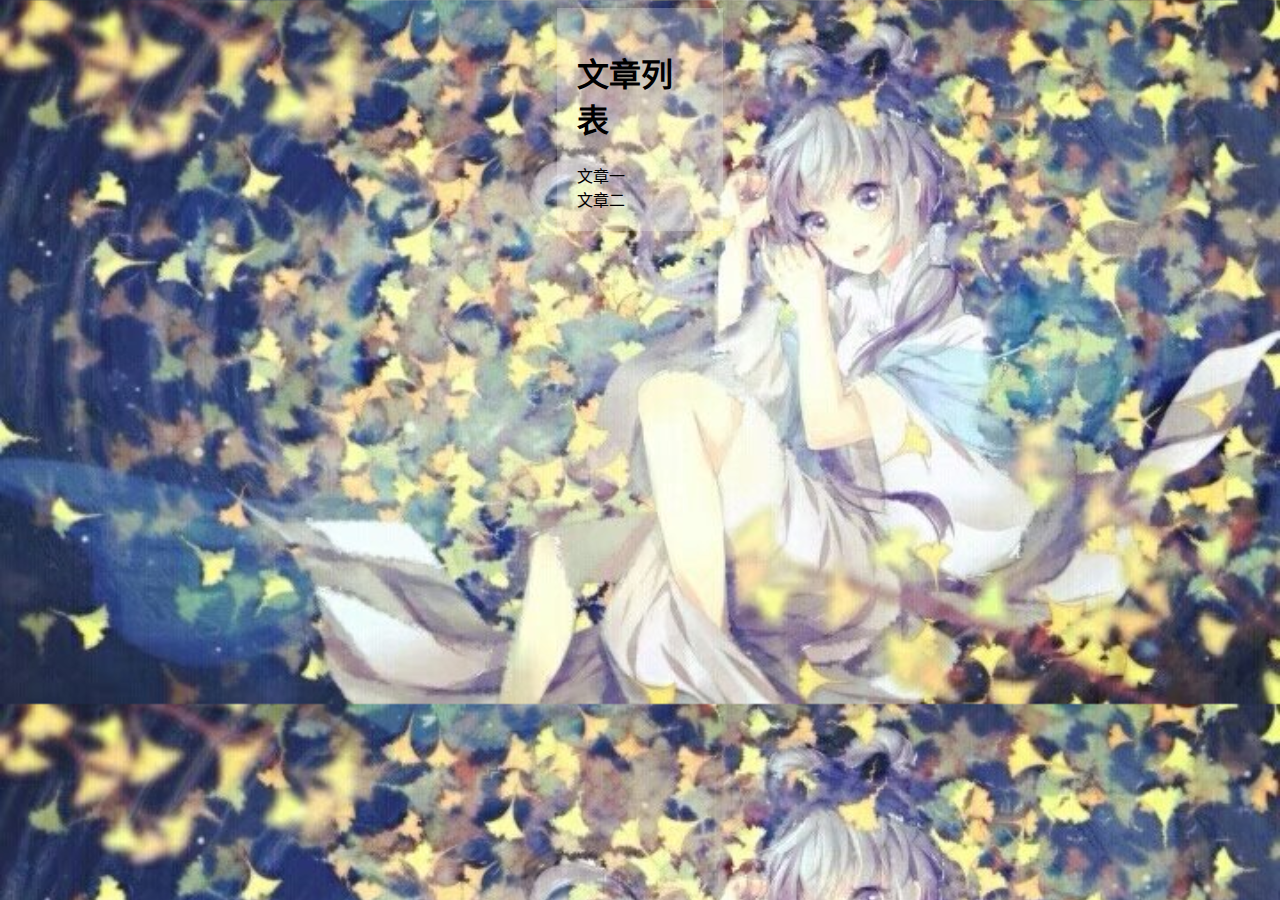
<file: index原始.html>
<!DOCTYPE html>
<html lang="zh-CN"> <!-- 设置网页语言为中文 -->
<head>
  <meta charset="UTF-8"> <!-- 设置字符编码为 UTF-8，支持中文 -->
  <meta name="viewport" content="width=device-width, initial-scale=1.0"> <!-- 响应式设计，适配手机屏幕 -->
  <title>JHR的网页</title> <!-- 网页标题 -->

  <!-- JavaScript：点击文章标题后显示对应内容 -->
  <script>
    function showArticle(id) {
      // 获取所有 class 为 "page" 的元素（包括首页和文章页）
      const pages = document.querySelectorAll('.page');

      // 把所有页面都隐藏
      pages.forEach(function(page) {
        page.style.display = 'none';
      });

      // 显示你点击的那个页面（通过 id 找到）
      document.getElementById(id).style.display = 'block';
    }
  </script>

  <!-- CSS 样式：美化网页 -->
  <style>
    body { /* 整个网页背景 */
     background-image: url("img/5d4caa2127d30f392bbda8f8e6851ed6.jpg"); /* 背景图 */
      background-size: cover; /* 背景图铺满整个页面 */
    }

    article img { /* 所有图像设置 */
      width: 95%; /* 图片宽度占盒子的 95% */
      max-width: 600px; /* 最大宽度不超过 600px */
      height: auto; /* 自动保持比例 */
      display: block;
      margin: 10px auto;
      border-radius: 8px; /* 圆角 */
      box-shadow: 0 4px 12px rgba(0,0,0,0.2); /* 阴影效果 */
      transition: transform 0.3s ease; /* 鼠标悬停时的动画 */
    }

    article img:hover {
      transform: scale(1.05); /* 鼠标悬停时放大一点点 */
    }

    .biaoti { /* 所有标题设置样式 */
      font-size: 20px; /* 标题字体大小 */
      text-align: center; /* 居中显示 */
      color: #333; /* 字体颜色 */
      margin-bottom: 10px; /* 与下面段落拉开距离 */
    }

    p { /* p标签内容样式 */
      line-height: 1.8; /* 行距 */
      margin: 10px 0; /* 段落上下间距 */
      font-size: 15px; /* 字体大小 */
      text-indent: 2em; /* 首行缩进两个字符 */
    }
    #home { /* 文章列表盒子 */
      width: 10%; /* 宽度占页面的 10% */
      padding: 20px;
      margin: auto; /* 上下外边距为 30px，左右自动居中 */
      background: rgba(255, 255, 255, 0.25); /* 半透明背景 */
      flex-direction: row-reverse; /*  */
    }

  ::selection {
    color: white;              /* 选中文字的颜色 */
    background-color: #007BFF; /* 选中文字的背景色 */
  }

article { /* 文章盒子 */
  width: 75%; /* 设置内容区域宽度为页面宽度的 75%，让内容居中且不占满整个屏幕 */
  margin: 30px auto; /* 上下外边距为 30px，左右自动居中 */
  padding: 20px; /* 内容区域内边距为 20px，避免文字贴边 */
  background: rgba(255, 255, 255, 0.25); /* 设置半透明白色背景，实现毛玻璃效果的底色 */
  border-radius: 8px; /* 设置圆角为 8px，使盒子边缘更柔和 */
  box-shadow: 0 8px 20px rgba(0, 0, 0, 0.2); /* 添加阴影效果，增强立体感和层次感 */
  backdrop-filter: blur(10px); /* 应用背景模糊效果，制造毛玻璃视觉效果 */
  -webkit-backdrop-filter: blur(10px); /* Safari 浏览器的兼容写法 */
  border: 1px solid rgba(255, 255, 255, 0.3); /* 添加半透明白色边框，增强毛玻璃质感 */
}

  </style>
</head>

<body>

  <!-- 首页列表 -->
  <div id="home" class="page">
    <h1>文章列表</h1>
    <!-- 点击这些按钮会调用 showArticle 函数，显示对应文章 -->
    <div class="article-box" onclick="showArticle('goto1')">文章一</div>
    <div class="article-box" onclick="showArticle('goto2')">文章二</div>
  </div>

  <!-- 文章一内容 -->
  <div id="goto1" class="page" style="display: none;"> <!-- 默认隐藏 -->
    <article id="txt1">
      <h1 class="biaoti">唉，职校，屮，狗屎军训，我好烦，我到底能不能学好考入本科</h1>
      <p>25/8/17，现在已经是在职校待的第3天了，环境，同学，都很差劲，还有那个SB姓liu的教官，弄军训的，明明没。。。。8/18：17号没写完，不写了</p>
    </article>
  </div>

  <!-- 文章二内容 -->
  <div id="goto2" class="page" style="display: none;"> <!-- 默认隐藏 -->
    <article>
      <h1 class="biaoti">今天在职校烦死了，上午挨罚</h1>
      <p>25/8/18</p>
      <p>今天上午挨罚了，真是烦死了，教官姓liu的，真是个SB，真想打他一顿</p>
      <p>第二段了？我如何体现出来？打空格？</p>
      <p>网页效果</p>
      <img src="img/1.png"> <!-- 插入图片 -->
    </article>
  </div>

</body>
</html>
</file>
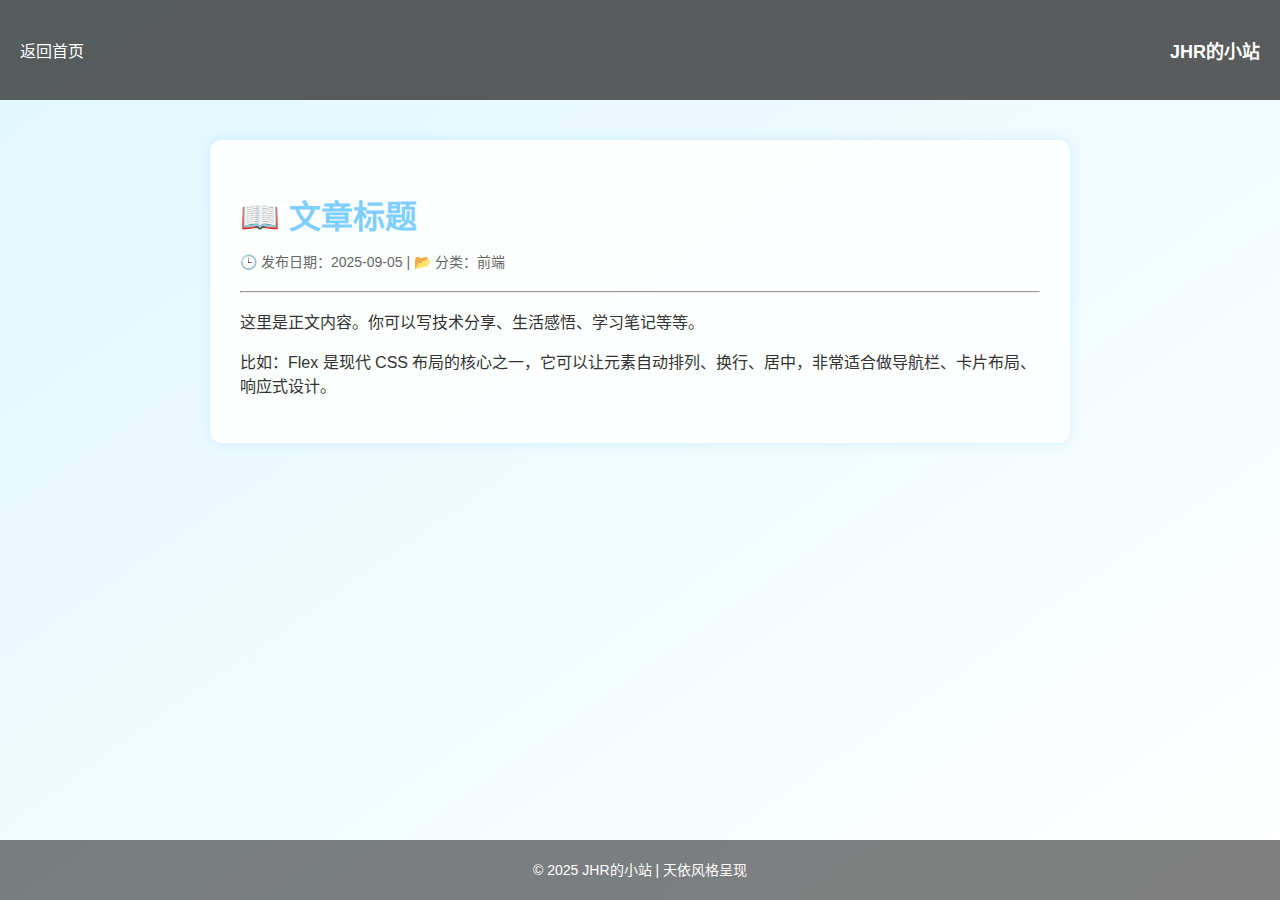
<file: articles/article1.html>
<!DOCTYPE html>
<html lang="zh-CN">
<head>
  <meta charset="UTF-8" />
  <title>文章标题 - JHR的小站</title>
  <link rel="stylesheet" href="/css/style.css" /> <!-- 引入公共样式 -->
</head>
<body>
  <div class="wrapper">
    <!-- 导航栏 -->
    <div class="home">
      <div class="nav-item"><i class="fas fa-home"></i> <a href="../index.html">返回首页</a></div>
      <div class="nav-right">JHR的小站</div>
    </div>

    <!-- 正文内容 -->
    <div class="content">
      <div class="section article-section">
        <h1>📖 文章标题</h1>
        <p class="meta">🕒 发布日期：2025-09-05 | 📂 分类：前端</p>
        <hr>
        <p>这里是正文内容。你可以写技术分享、生活感悟、学习笔记等等。</p>
        <p>比如：Flex 是现代 CSS 布局的核心之一，它可以让元素自动排列、换行、居中，非常适合做导航栏、卡片布局、响应式设计。</p>
      </div>
    </div>

    <!-- 页脚 -->
    <div class="footer">© 2025 JHR的小站 | 天依风格呈现</div>
  </div>
</body>
</html>
</file>
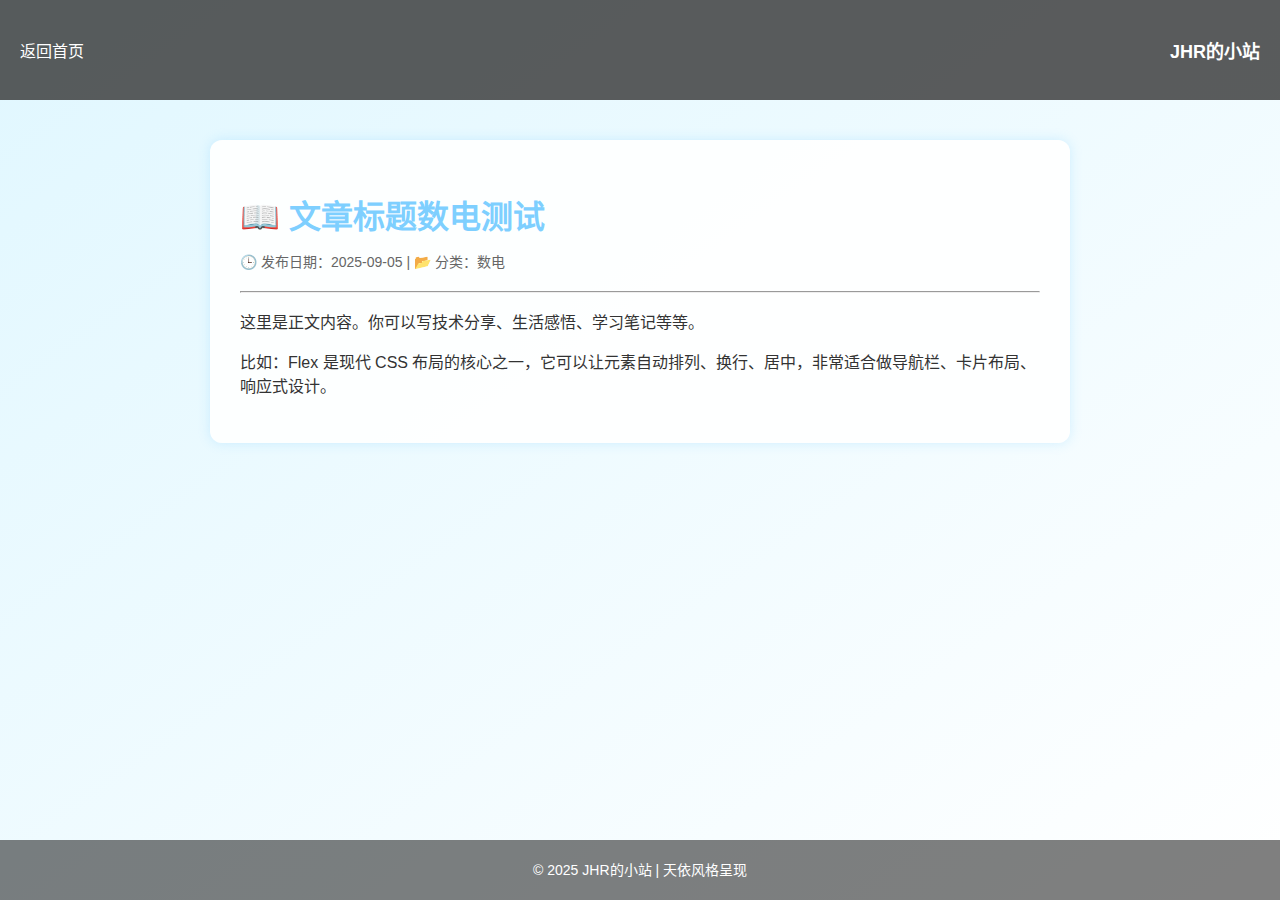
<file: articles/my.html>
<!DOCTYPE html>
<html lang="zh-CN">
<head>
  <meta charset="UTF-8" />
  <title>文章标题 - JHR的小站</title>
  <link rel="stylesheet" href="/css/style.css" /> <!-- 引入公共样式 -->
</head>
<body>
  <div class="wrapper">
    <!-- 导航栏 -->
    <div class="home">
      <div class="nav-item"><i class="fas fa-home"></i> <a href="../index.html">返回首页</a></div>
      <div class="nav-right">JHR的小站</div>
    </div>

    <!-- 正文内容 -->
    <div class="content">
      <div class="section article-section">
        <h1>📖 文章标题数电测试</h1>
        <p class="meta">🕒 发布日期：2025-09-05 | 📂 分类：数电</p>
        <hr>
        <p>这里是正文内容。你可以写技术分享、生活感悟、学习笔记等等。</p>
        <p>比如：Flex 是现代 CSS 布局的核心之一，它可以让元素自动排列、换行、居中，非常适合做导航栏、卡片布局、响应式设计。</p>
      </div>
    </div>

    <!-- 页脚 -->
    <div class="footer">© 2025 JHR的小站 | 天依风格呈现</div>
  </div>
</body>
</html>
</file>
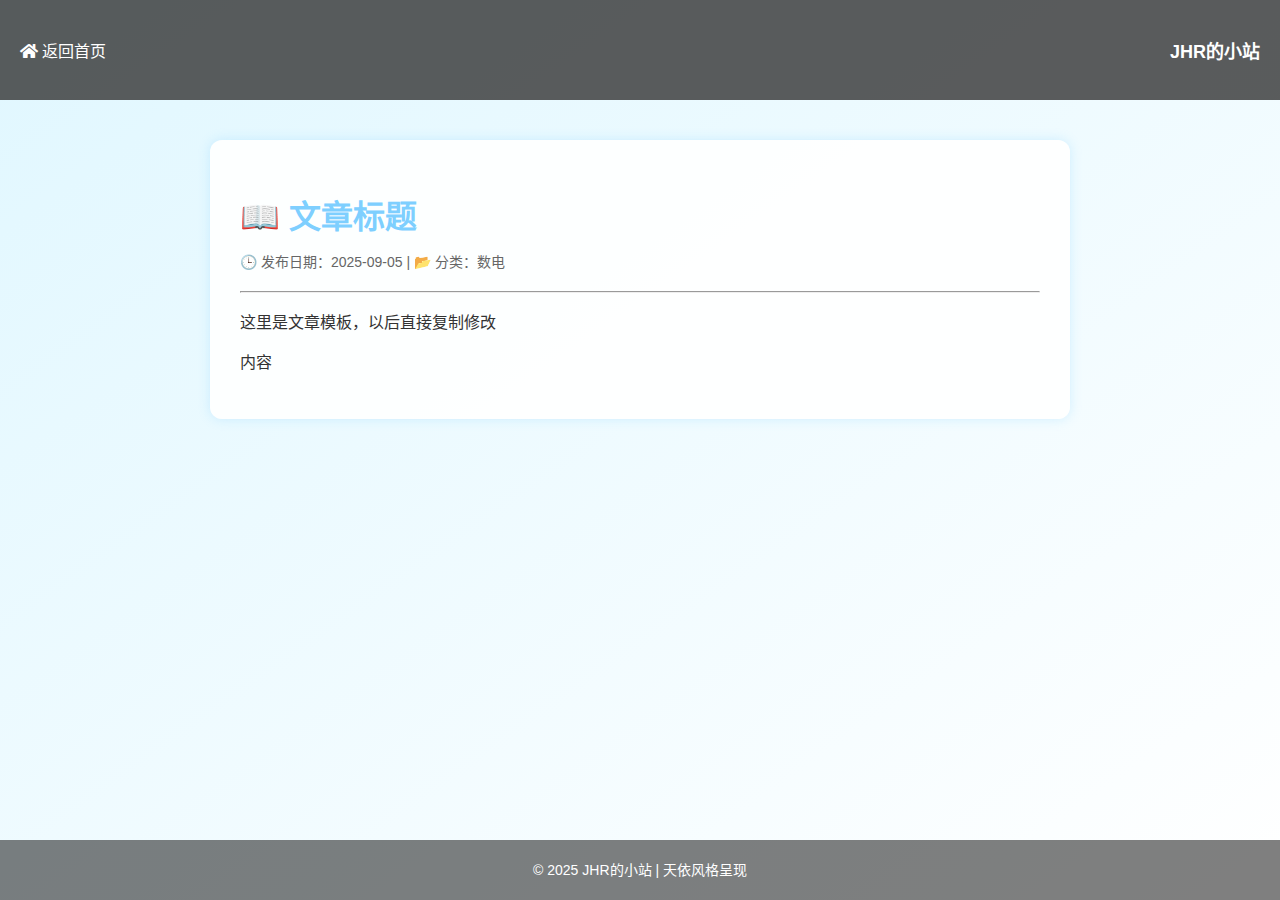
<file: articles/sayhi.html>
<!DOCTYPE html>
<html lang="zh-CN">
<head>
  <meta charset="UTF-8" />
  <title>JHR的小站</title>
  <link rel="stylesheet" href="/css/style.css" /> <!-- 引入公共样式 -->
  <link rel="stylesheet" href="https://cdnjs.cloudflare.com/ajax/libs/font-awesome/5.15.3/css/all.min.css" /> <!-- 图标库 -->
</head>
<body>
  <div class="wrapper">
    <!-- 顶部导航栏 -->
    <div class="home">
      <div class="nav-item">
        <a href="../index.html" style="color:white; text-decoration:none;">
          <i class="fas fa-home"></i> 返回首页
        </a>
      </div>
      <div class="nav-right">JHR的小站</div>
    </div>

    <!-- 正文内容区域 -->
    <div class="content">
      <div class="section article-section">
        <h1>📖 文章标题</h1>
        <p class="meta">🕒 发布日期：2025-09-05 | 📂 分类：数电</p>
        <hr>
        <p>这里是文章模板，以后直接复制修改</p>
        <p>内容</p>
      </div>
    </div>

    <!-- 页脚 -->
    <div class="footer">© 2025 JHR的小站 | 天依风格呈现</div>
  </div>
</body>
</html>
</file>
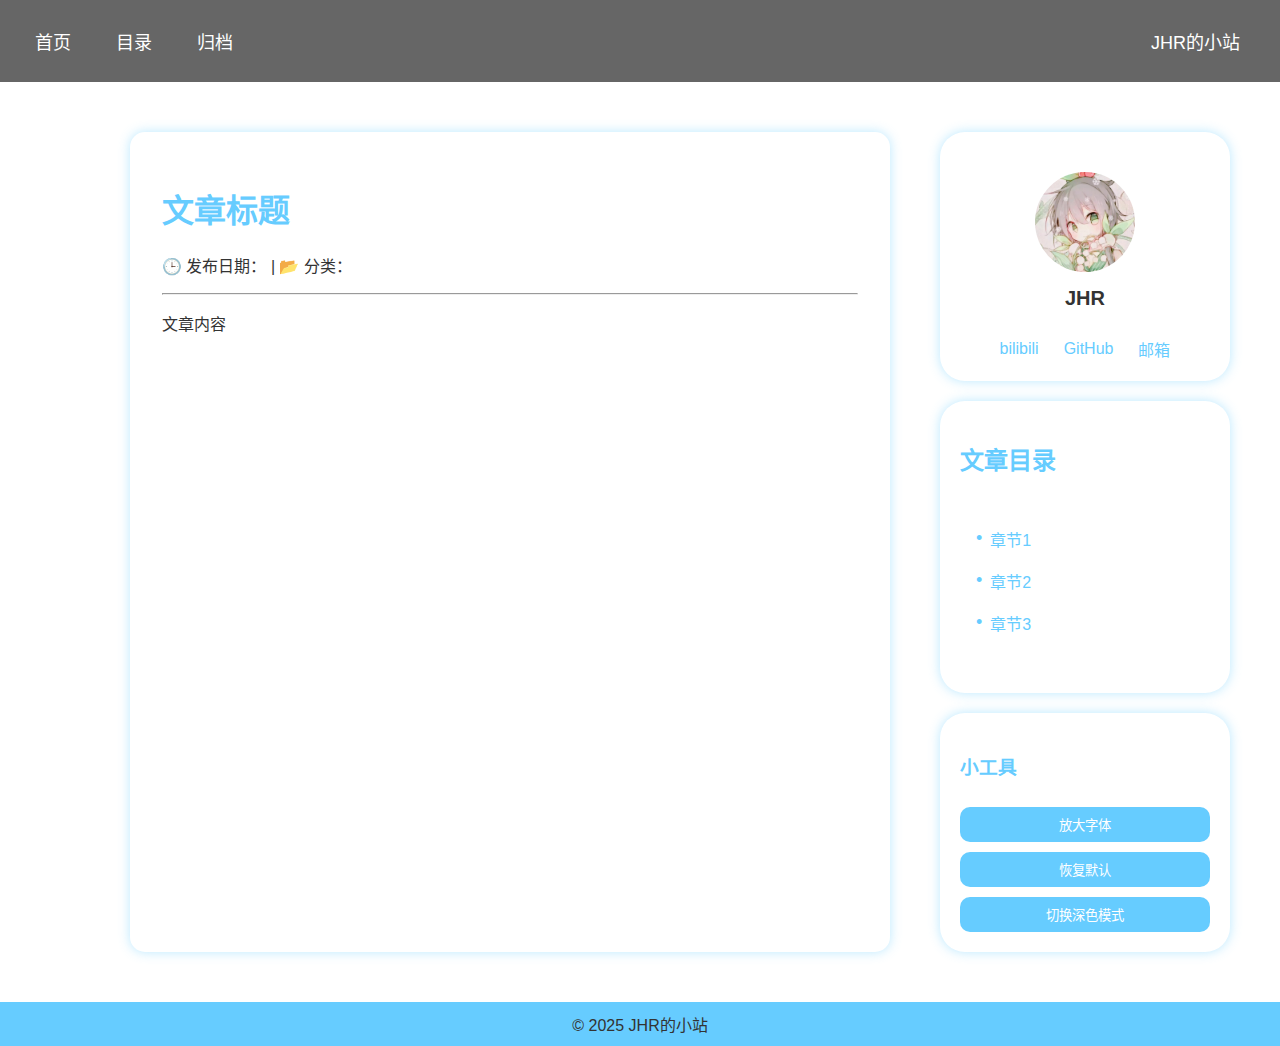
<file: articles/wenzhangmulu.html>
<!DOCTYPE html>
<html lang="zh-CN">
<head>
  <meta charset="UTF-8">
  <meta name="viewport" content="width=device-width, initial-scale=1.0">
  <title>文章模板</title>
  <link rel="stylesheet" href="https://cdnjs.cloudflare.com/ajax/libs/font-awesome/5.15.3/css/all.min.css" />
  <link rel="style" href="/css/maintext.css"> 
</head>

<style>
  @import url('/css/maintext.css');
</style>
<body>
  <div class="wrapper">
   <!-- 顶部导航栏 -->
  <div class="hengfu">
    <a href ="/index.html">首页</a>
    <a href ="#">目录</a>
    <a href ="#">归档</a>
    <p class="nav-right">JHR的小站</p>
  </div>
  
  <!-- 正文内容区域 -->
   <div class="layout">
   <div class="maintext">
    <h1>文章标题</h1>
    <p class ="meta">🕒 发布日期： | 📂 分类：</p>
    <hr>
    <p> 文章内容 </p>
  </div>

<!--侧边栏-->
<!-- 作者信息 -->
 <div class="sidebar">
<div class="Author">
  <img class="img" src="/img/avatar.jpg" alt="头像"> 
  <h3 class="name">JHR</h3>
  <div class="links">
  <a class="a" href="https://space.bilibili.com/1266839139?spm_id_from=333.1387.0.0">bilibili</a>
  <a class="a" href="https://github.com/JHRASD">GitHub</a>
  <a href="mailto:JHR_BSOD_MIMZ1@outlook.com" class="a">邮箱</a>
  </div>
</div>

<!-- 文章目录 -->
<div class="mulu">
<h2 style="color: #66ccff"> 文章目录</h2>
<ul>
  <li><a href="#section1">章节1</a></li> 
  <li><a href="#section2">章节2</a></li>
  <li><a href="#section3">章节3</a></li>
</ul>
</div>


<!-- 小工具 -->   
<div class="tools">
  <h3  style="color: #66ccff" >小工具</h3>
  <button onclick="document.body.style.fontSize='30px'">放大字体</button>
  <button onclick="document.body.style.fontSize='16px'">恢复默认</button>
  <button onclick="document.body.classList.toggle('dark')">切换深色模式</button>

</div>

</div>
</div>
 

  <!-- 页脚 -->
  <div class="footer">    © 2025 JHR的小站   </div>
</div>
</body>
</html>
</file>
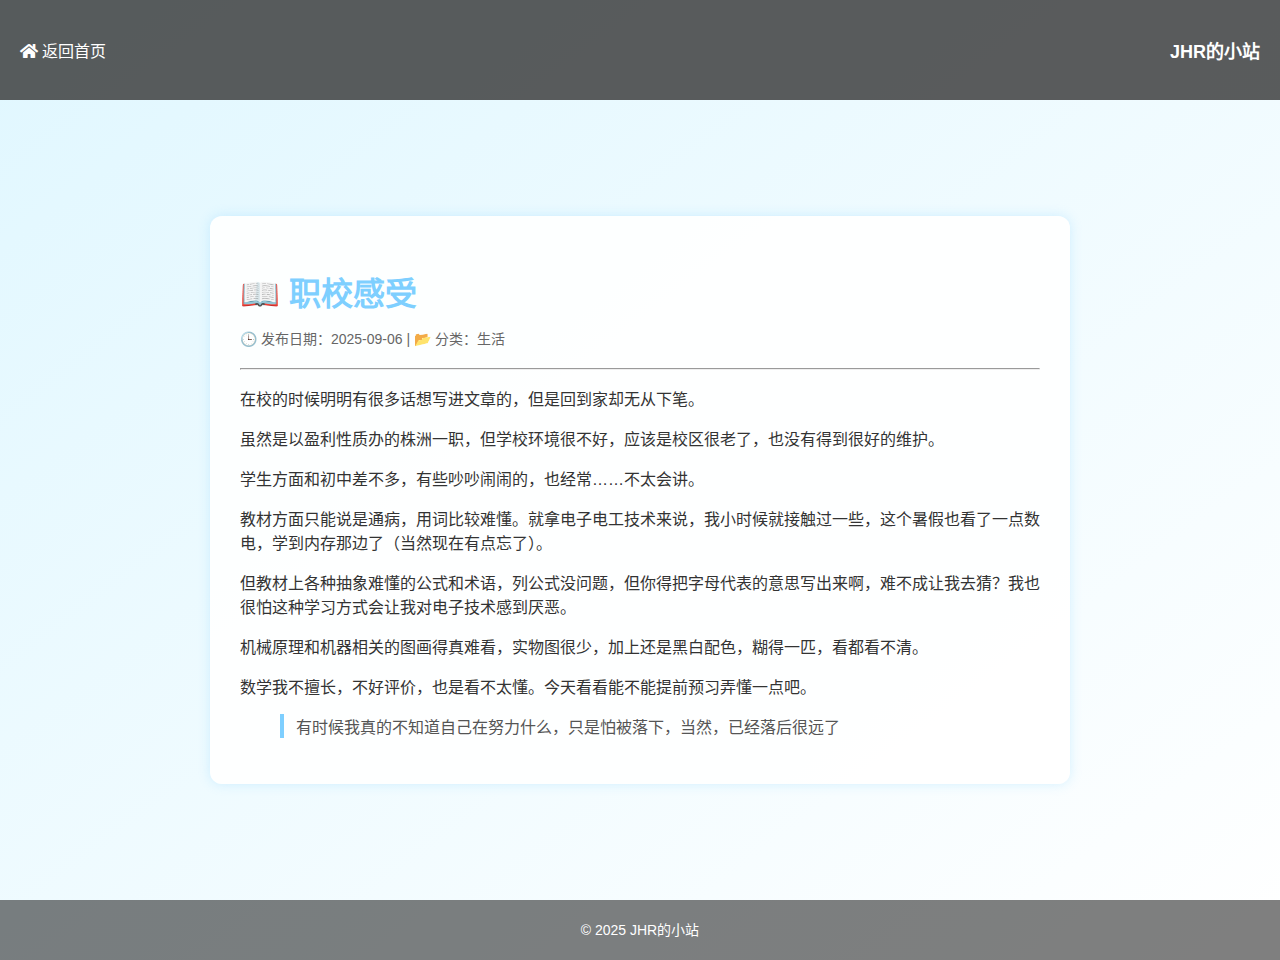
<file: articles/生活，职校第一天感受.html>
<!DOCTYPE html>
<html lang="zh-CN">
<head>
  <meta charset="UTF-8" />
  <title>文章标题 - JHR的小站</title>
  <link rel="stylesheet" href="/css/style.css" /> <!-- 引入公共样式 -->
  <link rel="stylesheet" href="https://cdnjs.cloudflare.com/ajax/libs/font-awesome/5.15.3/css/all.min.css" /> <!-- 图标库 -->
</head>
<body>
  <div class="wrapper">
    <!-- 顶部导航栏 -->
    <div class="home">
      <div class="nav-item">
        <a href="../index.html" style="color:white; text-decoration:none;">
          <i class="fas fa-home"></i> 返回首页
        </a>
      </div>
      <div class="nav-right">JHR的小站</div>
    </div>

    <!-- 正文内容区域 -->
<div class="section article-section">
  <h1>📖 职校感受</h1>
  <p class="meta">🕒 发布日期：2025-09-06 | 📂 分类：生活</p>
  <hr>

  <p>在校的时候明明有很多话想写进文章的，但是回到家却无从下笔。</p>


  <p>虽然是以盈利性质办的株洲一职，但学校环境很不好，应该是校区很老了，也没有得到很好的维护。</p>


  <p>学生方面和初中差不多，有些吵吵闹闹的，也经常……不太会讲。</p>


  <p>教材方面只能说是通病，用词比较难懂。就拿电子电工技术来说，我小时候就接触过一些，这个暑假也看了一点数电，学到内存那边了（当然现在有点忘了）。</p>
  <p>但教材上各种抽象难懂的公式和术语，列公式没问题，但你得把字母代表的意思写出来啊，难不成让我去猜？我也很怕这种学习方式会让我对电子技术感到厌恶。</p>


  <p>机械原理和机器相关的图画得真难看，实物图很少，加上还是黑白配色，糊得一匹，看都看不清。</p>


  <p>数学我不擅长，不好评价，也是看不太懂。今天看看能不能提前预习弄懂一点吧。</p>
  <blockquote style="border-left:4px solid #7ecfff; padding-left:12px; color:#555;">
  有时候我真的不知道自己在努力什么，只是怕被落下，当然，已经落后很远了
</blockquote>

</div>

    </div>

    <!-- 页脚 -->
    <div class="footer">© 2025 JHR的小站 </div>
  </div>
</body>
</html>
</file>
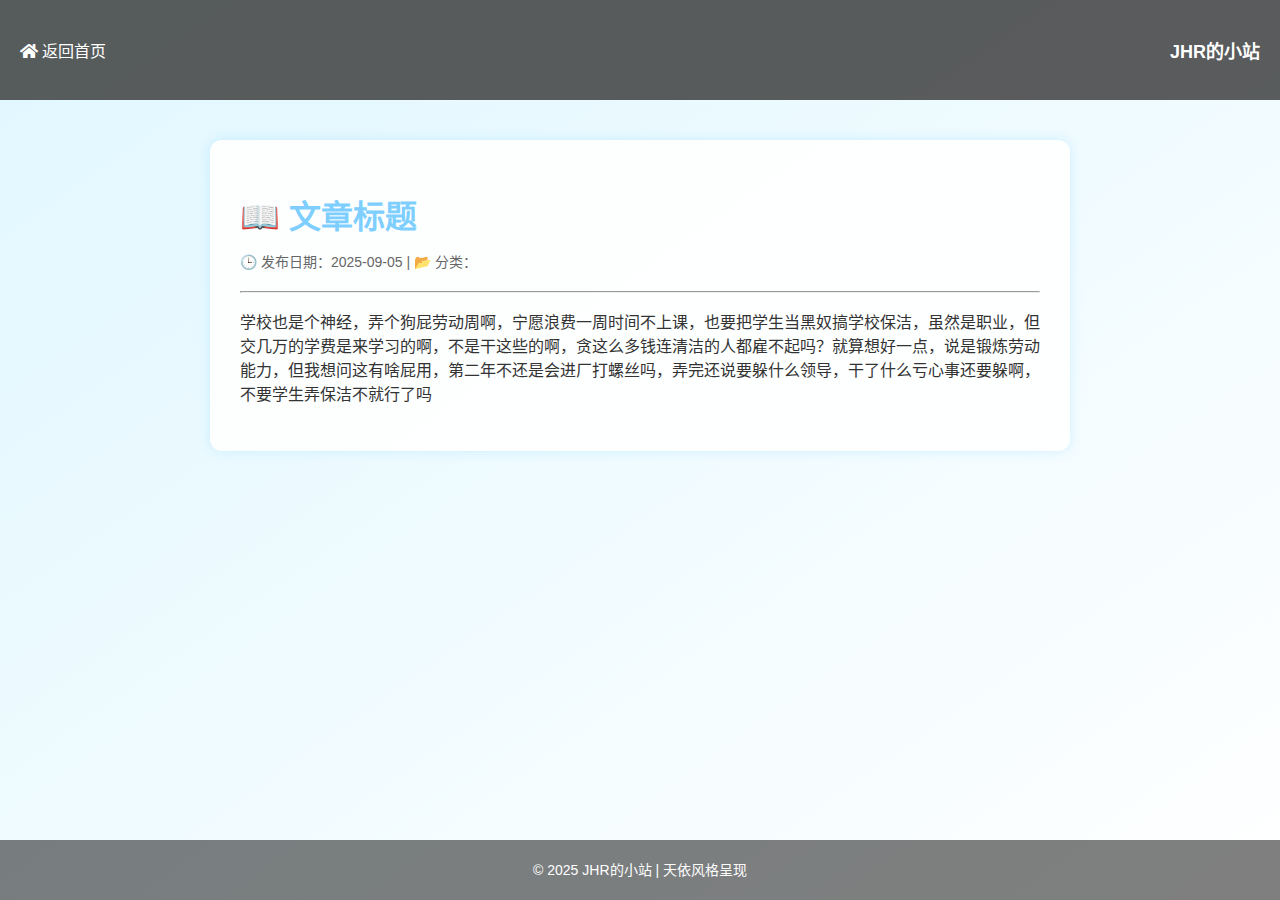
<file: articles/articles-day/c.html>
<!DOCTYPE html>
<html lang="zh-CN">
<head>
  <meta charset="UTF-8" />
  <title>JHR的小站</title>
  <link rel="stylesheet" href="/css/style.css" /> <!-- 引入公共样式 -->
  <link rel="stylesheet" href="https://cdnjs.cloudflare.com/ajax/libs/font-awesome/5.15.3/css/all.min.css" /> <!-- 图标库 -->
</head>
<body>
  <div class="wrapper">
    <!-- 顶部导航栏 -->
    <div class="home">
      <div class="nav-item">
        <a href="../index.html" style="color:white; text-decoration:none;">
          <i class="fas fa-home"></i> 返回首页
        </a>
      </div>
      <div class="nav-right">JHR的小站</div>
    </div>

    <!-- 正文内容区域 -->
    <div class="content">
      <div class="section article-section">
        <h1>📖 文章标题</h1>
        <p class="meta">🕒 发布日期：2025-09-05 | 📂 分类：</p>
        <hr>
        <p>  </p>
        <p>学校也是个神经，弄个狗屁劳动周啊，宁愿浪费一周时间不上课，也要把学生当黑奴搞学校保洁，虽然是职业，但交几万的学费是来学习的啊，不是干这些的啊，贪这么多钱连清洁的人都雇不起吗？就算想好一点，说是锻炼劳动能力，但我想问这有啥屁用，第二年不还是会进厂打螺丝吗，弄完还说要躲什么领导，干了什么亏心事还要躲啊，不要学生弄保洁不就行了吗</p>
      </div>
    </div>

    <!-- 页脚 -->
    <div class="footer">© 2025 JHR的小站 | 天依风格呈现</div>
  </div>
</body>
</html>
</file>
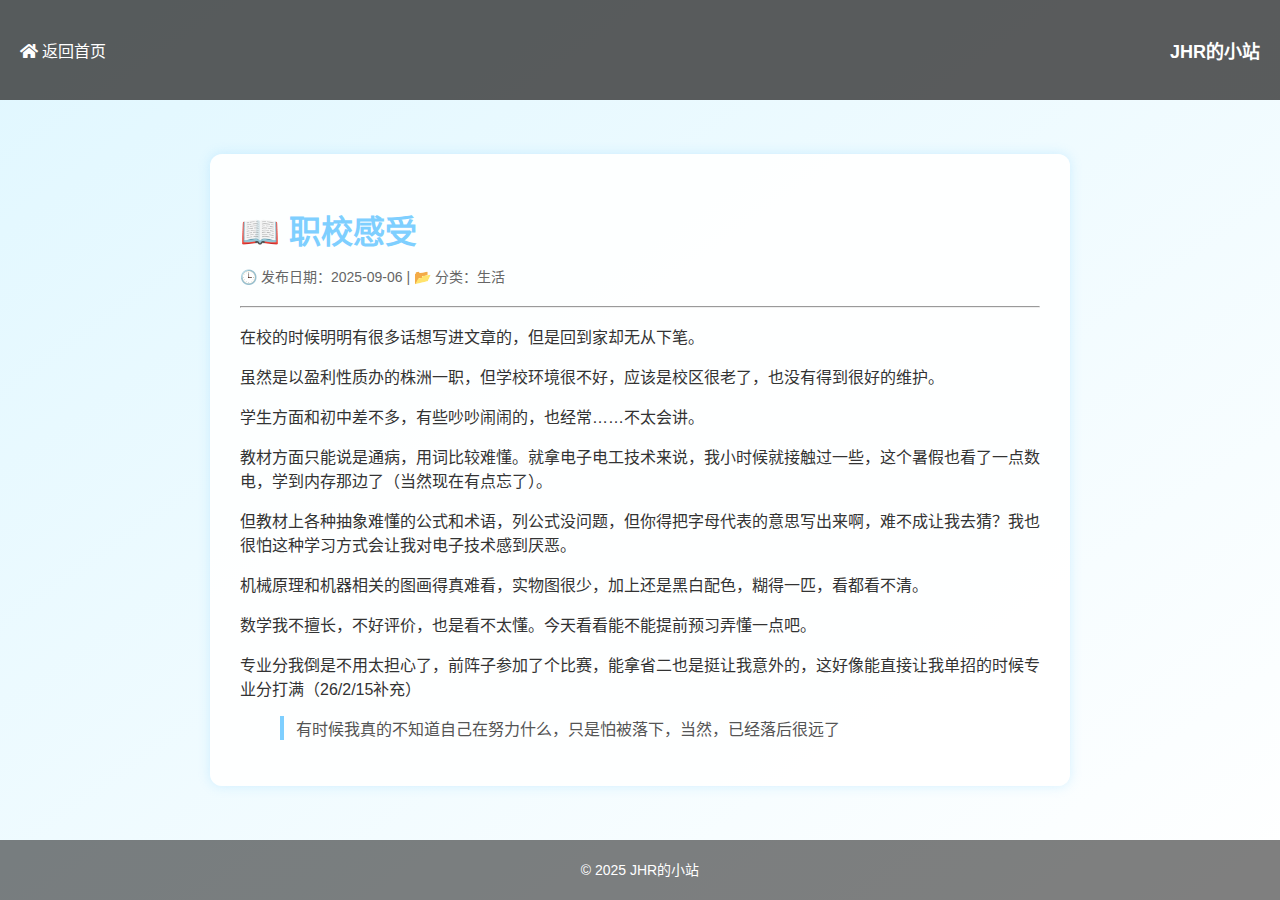
<file: articles/articles-day/生活，职校第一天感受.html>
<!DOCTYPE html>
<html lang="zh-CN">
<head>
  <meta charset="UTF-8" />
  <title>文章</title>
  <link rel="stylesheet" href="/css/style.css" />
  <link rel="stylesheet" href="https://cdnjs.cloudflare.com/ajax/libs/font-awesome/5.15.3/css/all.min.css" />
</head>
<body>
  <div class="wrapper">

    <!-- 顶部导航栏 -->
    <div class="home">
      <div class="nav-item">
        <a href="../index.html" style="color:white; text-decoration:none;">
          <i class="fas fa-home"></i> 返回首页
        </a>
      </div>
      <div class="nav-right">JHR的小站</div>
    </div>

    <!-- 正文内容区域 -->
    <div class="section article-section">
      <h1>📖 职校感受</h1>
      <p class="meta">🕒 发布日期：2025-09-06 | 📂 分类：生活</p>
      <hr>

      <p>在校的时候明明有很多话想写进文章的，但是回到家却无从下笔。</p>

      <p>虽然是以盈利性质办的株洲一职，但学校环境很不好，应该是校区很老了，也没有得到很好的维护。</p>

      <p>学生方面和初中差不多，有些吵吵闹闹的，也经常……不太会讲。</p>

      <p>教材方面只能说是通病，用词比较难懂。就拿电子电工技术来说，我小时候就接触过一些，这个暑假也看了一点数电，学到内存那边了（当然现在有点忘了）。</p>

      <p>但教材上各种抽象难懂的公式和术语，列公式没问题，但你得把字母代表的意思写出来啊，难不成让我去猜？我也很怕这种学习方式会让我对电子技术感到厌恶。</p>

      <p>机械原理和机器相关的图画得真难看，实物图很少，加上还是黑白配色，糊得一匹，看都看不清。</p>

      <p>数学我不擅长，不好评价，也是看不太懂。今天看看能不能提前预习弄懂一点吧。</p>

      <p>专业分我倒是不用太担心了，前阵子参加了个比赛，能拿省二也是挺让我意外的，这好像能直接让我单招的时候专业分打满（26/2/15补充）</p>

      <blockquote style="border-left:4px solid #7ecfff; padding-left:12px; color:#555;">
        有时候我真的不知道自己在努力什么，只是怕被落下，当然，已经落后很远了
      </blockquote>
    </div>

    <!-- 页脚 -->
    <div class="footer">© 2025 JHR的小站</div>

  </div>
</body>
</html>
</file>
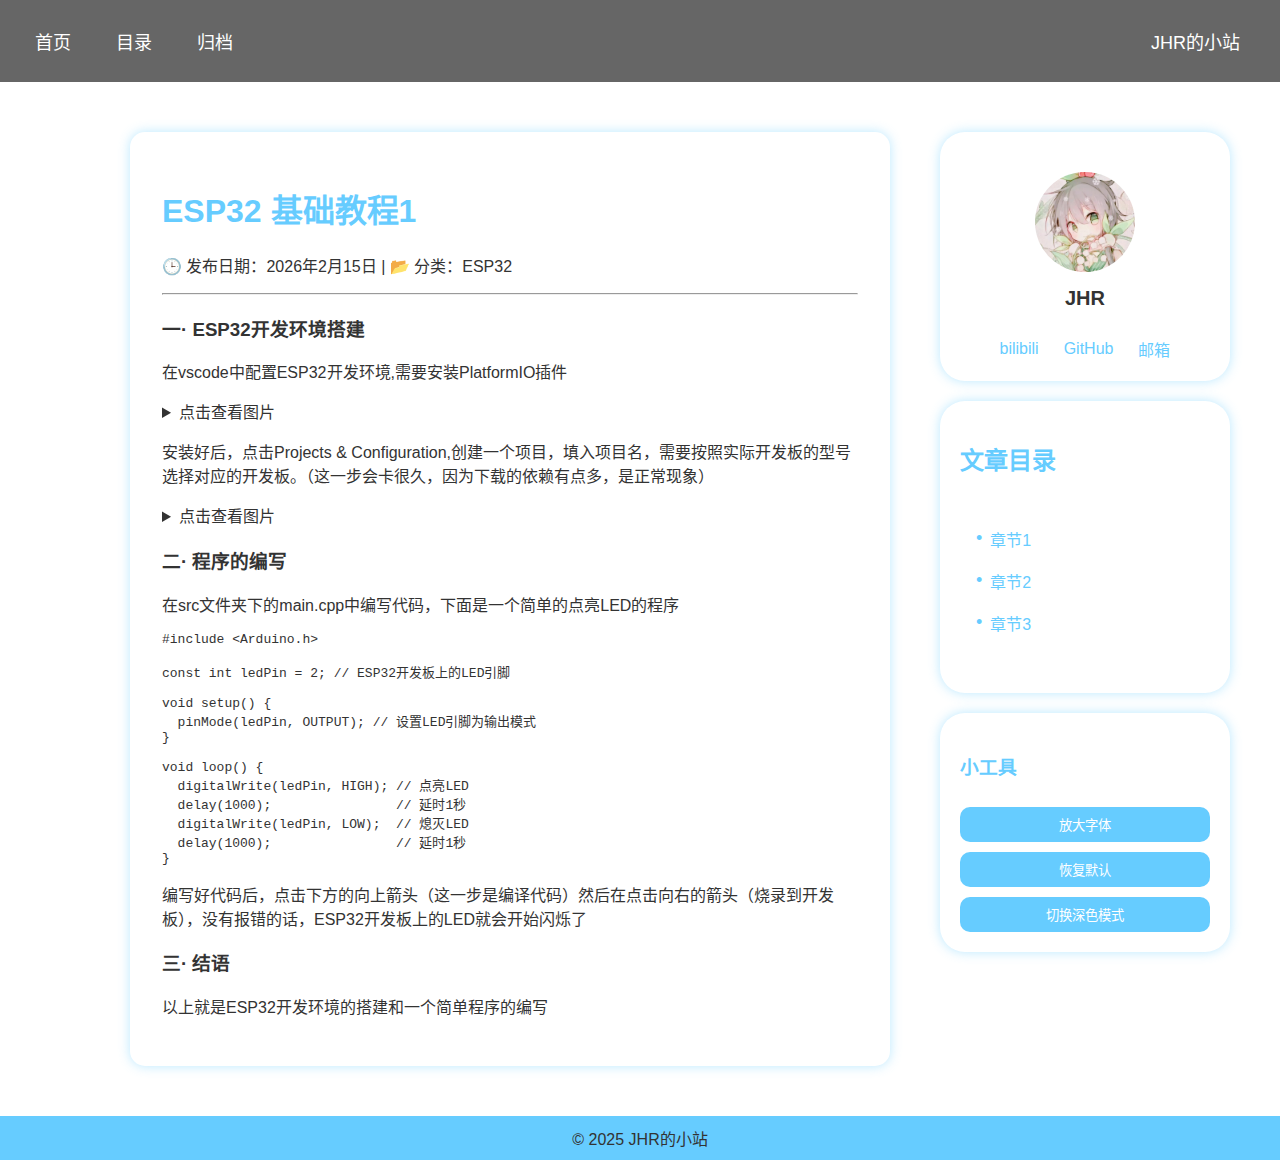
<file: articles/ESP32/Basic Tutoral1.html>
<!DOCTYPE html>
<html lang="zh-CN">
<head>
  <meta charset="UTF-8">
  <meta name="viewport" content="width=device-width, initial-scale=1.0">
  <title>ESP32 基础教程1</title>
  <link rel="stylesheet" href="https://cdnjs.cloudflare.com/ajax/libs/font-awesome/5.15.3/css/all.min.css" />
  <link rel="style" href="/css/maintext.css"> 
</head>

<style>
  @import url('/css/maintext.css');
</style>
<body>
  <div class="wrapper">
   <!-- 顶部导航栏 -->
  <div class="hengfu">
    <a href ="/index.html">首页</a>
    <a href ="#">目录</a>
    <a href ="#">归档</a>
    <p class="nav-right">JHR的小站</p>
  </div>
  
  <!-- 正文内容区域 -->
   <div class="layout">
   <div class="maintext">
    <h1>ESP32 基础教程1</h1>
    <p class ="meta">🕒 发布日期：2026年2月15日 | 📂 分类：ESP32</p>
    <hr>
    <h3> 一· ESP32开发环境搭建</h3>
    <p>在vscode中配置ESP32开发环境,需要安装PlatformIO插件   <details>
  <summary>点击查看图片</summary>
  <img src="/articles/ESP32/img/1.png" style="width:100%; max-width:600px; margin-top:10px;">
</details></p>
<p> 安装好后，点击Projects & Configuration,创建一个项目，填入项目名，需要按照实际开发板的型号选择对应的开发板。（这一步会卡很久，因为下载的依赖有点多，是正常现象）</p>
<details>
  <summary>点击查看图片</summary>
  <img src="/articles/ESP32/img/2.png" style="width:100%; max-width:600px; margin-top:10px;">
</details>
 <h3>二· 程序的编写</h3>
<p>在src文件夹下的main.cpp中编写代码，下面是一个简单的点亮LED的程序</p>
<pre><code></code>#include &lt;Arduino.h&gt;

const int ledPin = 2; // ESP32开发板上的LED引脚

void setup() {
  pinMode(ledPin, OUTPUT); // 设置LED引脚为输出模式
}

void loop() {
  digitalWrite(ledPin, HIGH); // 点亮LED
  delay(1000);                // 延时1秒
  digitalWrite(ledPin, LOW);  // 熄灭LED
  delay(1000);                // 延时1秒
}</code></pre>
<p>编写好代码后，点击下方的向上箭头（这一步是编译代码）然后在点击向右的箭头（烧录到开发板），没有报错的话，ESP32开发板上的LED就会开始闪烁了</p>
<h3>三· 结语</h3>
<p>以上就是ESP32开发环境的搭建和一个简单程序的编写</p>



  </div>

<!--侧边栏-->
<!-- 作者信息 -->
 <div class="sidebar">
<div class="Author">
  <img class="img" src="/img/avatar.jpg" alt="头像"> 
  <h3 class="name">JHR</h3>
  <div class="links">
  <a class="a" href="https://space.bilibili.com/1266839139?spm_id_from=333.1387.0.0">bilibili</a>
  <a class="a" href="https://github.com/JHRASD">GitHub</a>
  <a href="mailto:JHR_BSOD_MIMZ1@outlook.com" class="a">邮箱</a>
  </div>
</div>

<!-- 文章目录 -->
<div class="mulu">
<h2 style="color: #66ccff"> 文章目录</h2>
<ul>
  <li><a href="#section1">章节1</a></li> 
  <li><a href="#section2">章节2</a></li>
  <li><a href="#section3">章节3</a></li>
</ul>
</div>


<!-- 小工具 -->   
<div class="tools">
  <h3  style="color: #66ccff" >小工具</h3>
  <button onclick="document.body.style.fontSize='30px'">放大字体</button>
  <button onclick="document.body.style.fontSize='16px'">恢复默认</button>
  <button onclick="document.body.classList.toggle('dark')">切换深色模式</button>

</div>

</div>
</div>
 

  <!-- 页脚 -->
  <div class="footer">    © 2025 JHR的小站   </div>
</div>
</body>
</html>
</file>
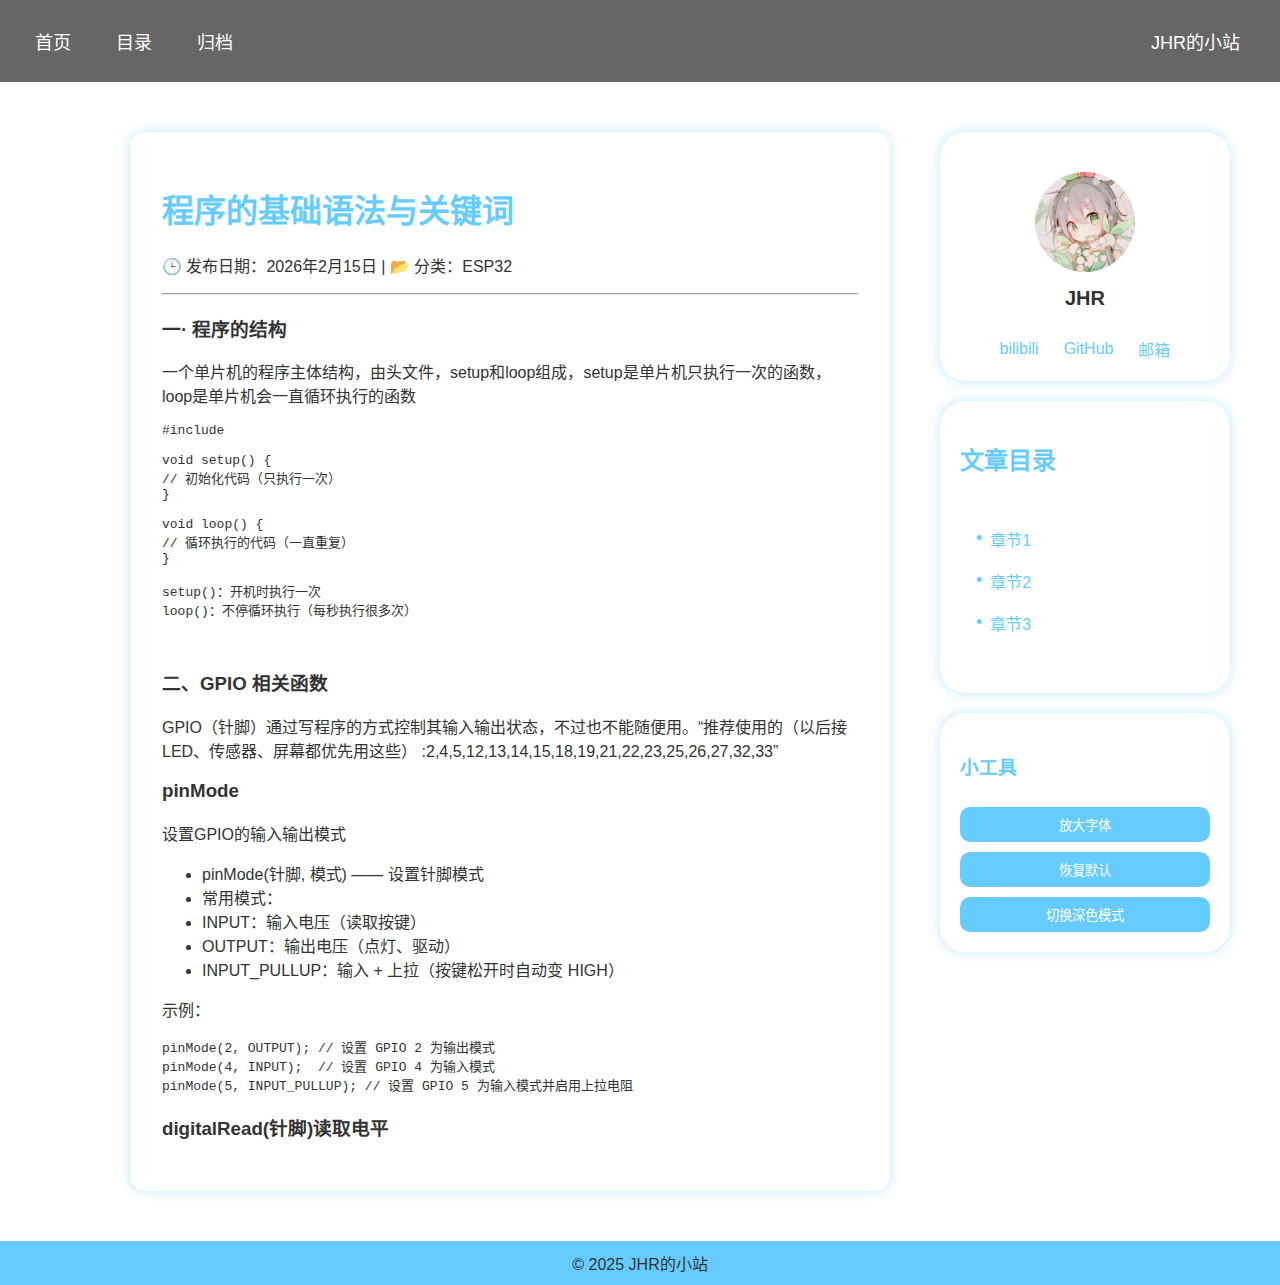
<file: articles/ESP32/Program writing.html>
<!DOCTYPE html>
<html lang="zh-CN">
<head>
  <meta charset="UTF-8">
  <meta name="viewport" content="width=device-width, initial-scale=1.0">
  <title>程序的基础语法与关键词</title>
  <link rel="stylesheet" href="https://cdnjs.cloudflare.com/ajax/libs/font-awesome/5.15.3/css/all.min.css" />
  <link rel="style" href="/css/maintext.css"> 
</head>

<style>
  @import url('/css/maintext.css');
</style>
<body>
  <div class="wrapper">
   <!-- 顶部导航栏 -->
  <div class="hengfu">
    <a href ="/index.html">首页</a>
    <a href ="#">目录</a>
    <a href ="#">归档</a>
    <p class="nav-right">JHR的小站</p>
  </div>
  
  <!-- 正文内容区域 -->
   <div class="layout">
   <div class="maintext">
    <h1>程序的基础语法与关键词</h1>
    <p class ="meta">🕒 发布日期：2026年2月15日 | 📂 分类：ESP32</p>
    <hr>
    <h3> 一· 程序的结构</h3>
    <p> 一个单片机的程序主体结构，由头文件，setup和loop组成，setup是单片机只执行一次的函数，loop是单片机会一直循环执行的函数</p>
  <code><pre>
#include <Arduino.h>

void setup() {
// 初始化代码（只执行一次）
}

void loop() {
// 循环执行的代码（一直重复）
}

setup()：开机时执行一次
loop()：不停循环执行（每秒执行很多次）


</pre></code>

    <h3>二、GPIO 相关函数</h3>
    <p>GPIO（针脚）通过写程序的方式控制其输入输出状态，不过也不能随便用。“推荐使用的（以后接 LED、传感器、屏幕都优先用这些）
:2,4,5,12,13,14,15,18,19,21,22,23,25,26,27,32,33”</p>

<h3>pinMode</h3>
<p>设置GPIO的输入输出模式</p>
<ul>  
<li>pinMode(针脚, 模式) —— 设置针脚模式</li>
<li>常用模式：</li>
<li>INPUT：输入电压（读取按键）</li>
<li>OUTPUT：输出电压（点灯、驱动）</li> 
<li>INPUT_PULLUP：输入 + 上拉（按键松开时自动变 HIGH）</li>
</ul>
<p>示例：</p>
<code><pre>
pinMode(2, OUTPUT); // 设置 GPIO 2 为输出模式
pinMode(4, INPUT);  // 设置 GPIO 4 为输入模式
pinMode(5, INPUT_PULLUP); // 设置 GPIO 5 为输入模式并启用上拉电阻
</pre></code>


<h3>digitalRead(针脚)读取电平</h3>
<p></p>
  </div>

<!--侧边栏-->
<!-- 作者信息 -->
 <div class="sidebar">
<div class="Author">
  <img class="img" src="/img/avatar.jpg" alt="头像"> 
  <h3 class="name">JHR</h3>
  <div class="links">
  <a class="a" href="https://space.bilibili.com/1266839139?spm_id_from=333.1387.0.0">bilibili</a>
  <a class="a" href="https://github.com/JHRASD">GitHub</a>
  <a href="mailto:JHR_BSOD_MIMZ1@outlook.com" class="a">邮箱</a>
  </div>
</div>

<!-- 文章目录 -->
<div class="mulu">
<h2 style="color: #66ccff"> 文章目录</h2>
<ul>
  <li><a href="#section1">章节1</a></li> 
  <li><a href="#section2">章节2</a></li>
  <li><a href="#section3">章节3</a></li>
</ul>
</div>


<!-- 小工具 -->   
<div class="tools">
  <h3  style="color: #66ccff" >小工具</h3>
  <button onclick="document.body.style.fontSize='30px'">放大字体</button>
  <button onclick="document.body.style.fontSize='16px'">恢复默认</button>
  <button onclick="document.body.classList.toggle('dark')">切换深色模式</button>

</div>

</div>
</div>
 

  <!-- 页脚 -->
  <div class="footer">    © 2025 JHR的小站   </div>
</div>
</body>
</html>
</file>
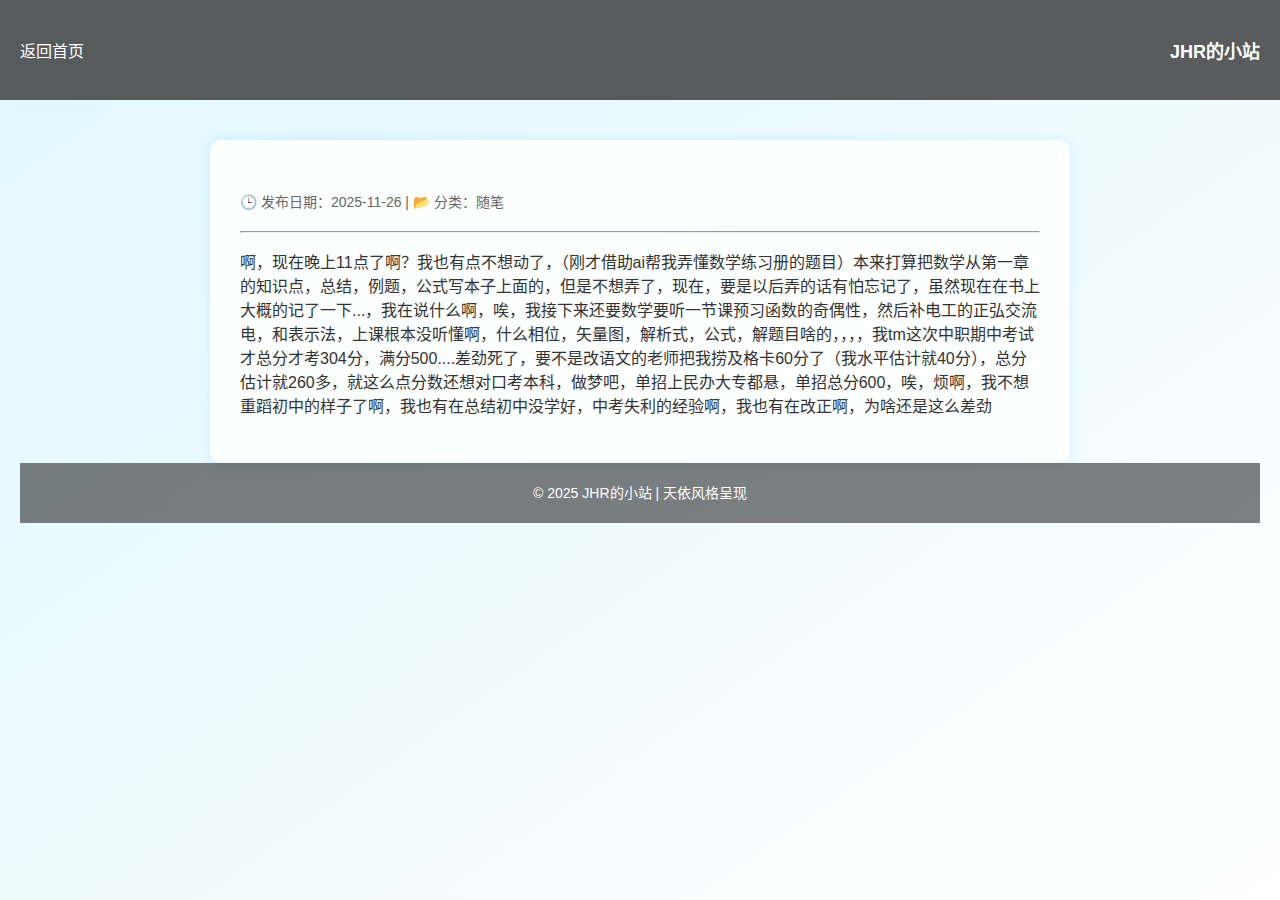
<file: articles/Essay/1.html>
<!DOCTYPE html>
<html lang="zh-CN">
<head>
  <meta charset="UTF-8" />
  <title>文章</title>
  <link rel="stylesheet" href="/css/style.css" /> <!-- 引入公共样式 -->
</head>
<body>
  <div class="wrapper">
    <!-- 导航栏 -->
    <div class="home">
      <div class="nav-item"><i class="fas fa-home"></i> <a href="../index.html">返回首页</a></div>
      <div class="nav-right">JHR的小站</div>
    </div>

    <!-- 正文内容 -->
    <div class="content">
      <div class="section article-section">
        <h1></h1>
        <p class="meta">🕒 发布日期：2025-11-26 | 📂 分类：随笔</p>
        <hr>
        <p>啊，现在晚上11点了啊？我也有点不想动了，（刚才借助ai帮我弄懂数学练习册的题目）本来打算把数学从第一章的知识点，总结，例题，公式写本子上面的，但是不想弄了，现在，要是以后弄的话有怕忘记了，虽然现在在书上大概的记了一下...，我在说什么啊，唉，我接下来还要数学要听一节课预习函数的奇偶性，然后补电工的正弘交流电，和表示法，上课根本没听懂啊，什么相位，矢量图，解析式，公式，解题目啥的，，，，我tm这次中职期中考试才总分才考304分，满分500....差劲死了，要不是改语文的老师把我捞及格卡60分了（我水平估计就40分），总分估计就260多，就这么点分数还想对口考本科，做梦吧，单招上民办大专都悬，单招总分600，唉，烦啊，我不想重蹈初中的样子了啊，我也有在总结初中没学好，中考失利的经验啊，我也有在改正啊，为啥还是这么差劲</p>
        
    </div>

    <!-- 页脚 -->
    <div class="footer">© 2025 JHR的小站 | 天依风格呈现</div>
  </div>
</body>
</html>
</file>
<file: css/style.css>
/* 天依风配色变量 */
:root {
  --tianyi-blue: #7ecfff;
  --tianyi-white: #ffffff;
  --tianyi-gray: #e0f7ff;
  --tianyi-shadow: rgba(126, 207, 255, 0.3);
}

/* 页面基础样式 */
body {
  margin: 0;
  font-family: "思源黑体", sans-serif;
  background: linear-gradient(to bottom right, var(--tianyi-gray), var(--tianyi-white));
  color: #333;
}

/* 页面容器 */
.wrapper {
  display: flex;
  flex-direction: column;
  min-height: 100vh;
}

/* 导航栏 */
.home {
  display: flex;
  align-items: center;
  background-color: rgba(51, 51, 51, 0.8);
  color: white;
  padding: 10px 20px;
  height: 80px;
  gap: 20px;
}

.nav-item a {
  color: white;
  text-decoration: none;
}

.nav-item a:hover {
  text-decoration: underline;
}

.nav-right {
  margin-left: auto;
  font-weight: bold;
  font-size: 18px;
}

/* 内容区域 */
.content {
  flex: 1;
  padding: 40px 20px;
}

/* 文章卡片 */
.section.article-section {
  background-color: rgba(255, 255, 255, 0.9);
  padding: 30px;
  border-radius: 12px;
  box-shadow: 0 0 12px var(--tianyi-shadow);
  max-width: 800px;
  margin: auto;
}

.section.article-section h1 {
  color: var(--tianyi-blue);
  margin-bottom: 10px;
}

.meta {
  font-size: 14px;
  color: #666;
  margin-bottom: 20px;
}

/* 页脚 */
.footer {
  height: 60px;
  background-color: rgba(0, 0, 0, 0.5);
  color: white;
  text-align: center;
  line-height: 60px;
  font-size: 14px;
}
</file>
<file: css/maintext.css>
:root{
      --tianyi-blue: #66ccff;
      --tianyi-white: #ffffff;
      --tianyi-gray: #e0f7ff;
      --tianyi-shadow: rgba(126, 207, 255, 0.3);
}
    html, body {
      height: 100%; /* 页面高度撑满整个视口 */
      margin: 0; /* 去除默认外边距 */
      font-family: "思源黑体", sans-serif; /* 设置字体 */
      color: #333; /* 默认文字颜色 */
    }

    /* 去除所有链接的下划线 */
  .a {
    text-decoration: none;
  }

    /* 页面主容器，用于撑满整个页面并吸底页脚 */
    .wrapper {
      display: flex;
      flex-direction: column;
      min-height: 100vh;
    }

.layout {
  display: flex; 
  margin-top: 20px;
  margin-bottom: 20px;
  gap: 20px; /* 主体与侧边栏间距 */
  max-width: 1200px;
  padding: 50px 10px;  
  max-width: auto; /* 限制整体宽度 */ 
  margin: 0 auto; /* 居中 */
}

  .hengfu {
  background-color: #666666;
  padding: 10px;
  display: flex;
  align-items: center;    /* 垂直居中， */
  }

  .hengfu a {
    color: white;
    text-decoration: none;
    margin-right: 20px;   /* 链接之间的间距 */
    margin-left: 25px;
    font-size: 18px;
  }

.hengfu a:hover {
  text-decoration: underline;
  color: #55bbee;
  transition: 0.2s;
}


  .nav-right {
    margin-left: auto;   /* 右对齐 */
    color: white;
    font-size: 18px;
    padding: 0px ;
    margin-right: 30px; 
  }
  .maintext {
    width: 900px;
    background-color: var(--tianyi-white);
    padding: 32px;/* 内边距 */
    border-radius: 15px;
    margin-left: 90px; /* 距离左边50px */
    margin-right: 20px ; /* 距离右边30px */
    box-shadow: 0 0 12px rgba(102, 204, 255, 0.45); /* 添加阴影效果 */

  }

.maintext h1 {
  color: var(--tianyi-blue);
}

.sidebar {
  display: flex;
  flex-direction: column; 
  gap: 20px;        
  margin-right: 10px;   
  margin-left: 10px; /* 靠右对齐 */
}

  .Author {
  width: 250px;
  background-color: var(--tianyi-white);
  display: flex;
  flex-direction: column;
  padding: 20px;
  gap: 5px;   /* 每一行之间隔开 */
  border-radius: 25px;
  box-shadow: 0 0 12px rgba(102, 204, 255, 0.45);

  }

  .Author .img {
    width: 100px;
    height: 100px;
    border-radius: 50%; /* 圆角*/
    display: block;    /* 作为块级元素 */
    margin: 20px auto 10px auto; /* 上下间距 */
      
  }

.Author .img:hover {
  transform: scale(1.1); /* 鼠标悬停时放大 */
transform: rotateY(15deg) scale(1.05);
  transition: 200ms; /* 平滑过渡效果 */
  transform: scale(1.1) rotate(3deg);
}


.Author .name {
    text-align: center;
    margin-top: 0px;
    font-size: 20px;
}

.Author .links {
    display: flex;
    justify-content: center; 
    align-items: center;
    gap: 25px;
    margin-top: 2px; 
}

.Author .links .a {
    color: var(--tianyi-blue);
    font-size: 16px;
}

.mulu{
  width: 250px;
  background-color: var(--tianyi-white);
  display: flex;
  flex-direction: column;
  padding: 20px;
  gap: 5px;   /* 每一行之间隔开 */
  border-radius: 25px;
  box-shadow: 0 0 12px rgba(102, 204, 255, 0.45);

}

.tools {
  width: 250px;
  background-color: var(--tianyi-white);
  display: flex;
  flex-direction: column;
  padding: 20px;
  gap: 10px;   /* 每一行之间隔开 */
  border-radius: 25px;
  box-shadow: 0 0 12px rgba(102, 204, 255, 0.45);
}  

/* 夜间模式 */
body.dark {
  background-color: #0f172a;
  color: #e2e8f0;
}

.dark .wrapper {
  background-color: #0f172a;
}

.dark .maintext,
.dark .Author,
.dark .hengfu,
.dark .tools,
.dark .mulu {
  background-color: #1e293b;
  color: #e2e8f0;
}

.dark a {
  color: #38bdf8;
}

.dark .footer {
  background-color: #1e293b;
}


  .footer {
    background-color: var(--tianyi-blue);
    padding: 10px;
    align-items: center;
    margin-top: auto;
    text-align: center; /* 居中显示 */
  }


.mulu ul {
  list-style-type: none; /* 去掉默认的列表样式 */
    gap: 5px;
    padding: 10px;
    margin-top: 10px;
}

.mulu li{
display: flex;
align-items: center;  /* 垂直居中 */
margin-bottom: 6px;  /* 垂直间距 */
padding: 6px;
border-radius: 8px;  /* 圆角 */
}

.mulu li::before {
 content: "•";
 color: var(--tianyi-blue);
 font-size: 18px;
 margin-right: 8px; /* 列表项前的间距 */
 
}

.mulu a {
 text-decoration: none;
 color: var(--tianyi-blue);
}


.mulu li:hover {
  background-color: var(--tianyi-shadow);
  transition: 200ms; /* 平滑过渡效果 */
  transform: scale(1.02); /* 鼠标悬停时放大 */
  transform: translateY(-3px); /* 鼠标悬停时上移 */
}

   .Author .a:hover {
  
   transition: 200ms; /* 平滑过渡效果 */
   transform: scale(1.2); /* 鼠标悬停时放大 */
   transform: translateY(-5px); /* 鼠标悬停时上移 */
   background-color: var(--tianyi-shadow);
   }
  
 .tools button {
  background-color: var(--tianyi-blue);
  color: var(--tianyi-white);
  border-radius: 10px;
  border: none;
  height: 35px;
  cursor: pointer;
 }

  .tools button:hover {
      transition: 200ms;
      transform: scale(1.1);
      background-color: #55bbee;
      transform: translateY(-3px);
  }
</file>
